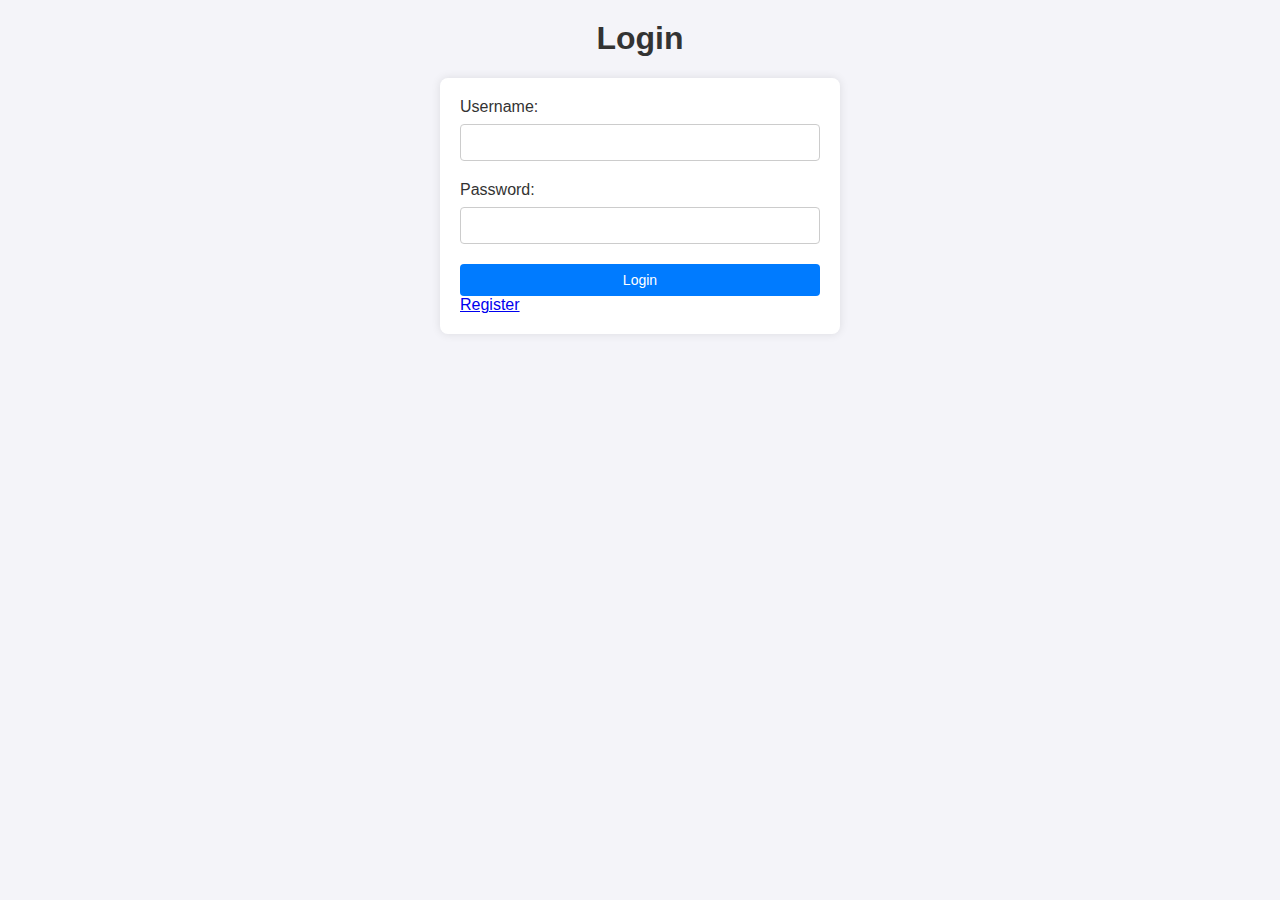
<file: web-front-end/pages/index.html>
<!DOCTYPE html>
<html lang="en">
<head>
    <meta charset="UTF-8">
    <meta name="viewport" content="width=device-width, initial-scale=1.0">
    <title>Login</title>
    <link rel="stylesheet" href="../styles/styles.css">
</head>
<body>
    <h1>Login</h1>
    <form id="login-form">
        <label for="username">Username:</label>
        <input type="text" id="username" name="username" required>
        <br>
        <label for="password">Password:</label>
        <input type="password" id="password" name="password" required>
        <br>
        <button type="submit">Login</button>

        <a href="./register.html" style="margin-top: 10px;">Register</a>
    </form>

    <script>
        document.getElementById('login-form').addEventListener('submit', async function(event) {
            event.preventDefault();
            const username = document.getElementById('username').value;
            const password = document.getElementById('password').value;
            const response = await fetch('http://127.0.0.1:4001/auth/login', {
                method: 'POST',
                headers: { 'Content-Type': 'application/json' },
                body: JSON.stringify({ username, password }),
                credentials:"include"
            });
            const result = await response.json();
            // handle response
            if (result.ok) {
                if (result.is_admin) {
                    window.location.href = './admin/dashboard.html';
                    return;
                }
                window.location.href = './profile.html';
            } else {
                alert(result.message);
            }
        });
    </script>
</body>
</html>
</file>
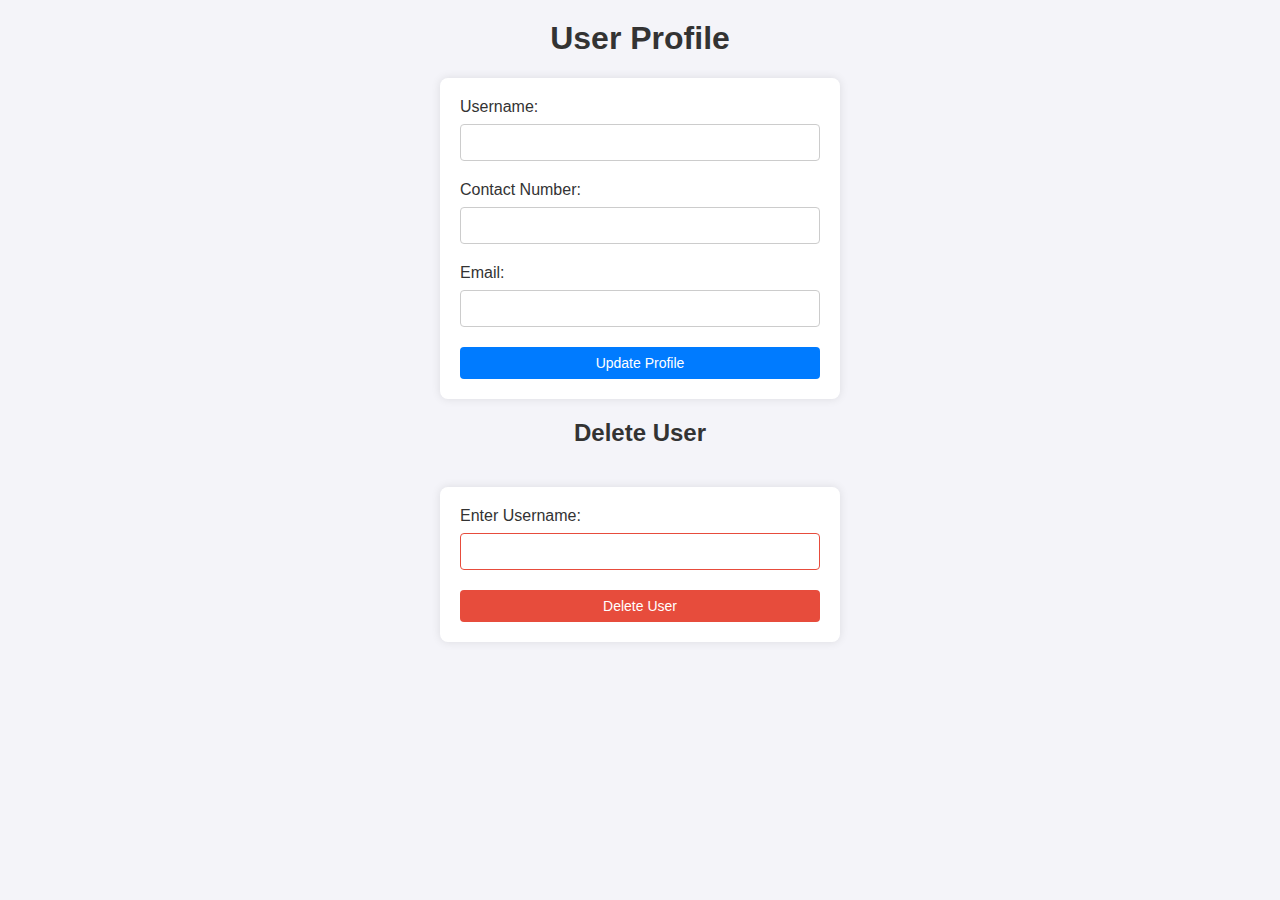
<file: web-front-end/pages/profile.html>
<!DOCTYPE html>
<html lang="en">

<head>
    <meta charset="UTF-8">
    <meta name="viewport" content="width=device-width, initial-scale=1.0">
    <title>Profile</title>
    <link rel="stylesheet" href="../styles/styles.css">
</head>

<body>
    <h1>User Profile</h1>
    <form id="profile-form">
        <label for="username">Username:</label>
        <input type="text" id="username" name="username" required>
        <br>
        <label for="contact_number">Contact Number:</label>
        <input type="tel" id="contact_number" name="contact_number" required>
        <br>
        <label for="email">Email:</label>
        <input type="email" id="email" name="email" required>
        <br>
        <button type="submit">Update Profile</button>
    </form>

    <h2>Delete User</h2>
    <form id="delete-user-form">
        <label for="other-username">Enter Username:</label>
        <input type="text" id="other-username" name="username" required>
        <br>
        <button type="submit">Delete User</button>
    </form>

    <script>
        async function loadUserProfile() {
            const response = await fetch('http://127.0.0.1:4001/auth/user',{
                credentials:"include"
            });
            const user = (await response.json())?.payload;
            if (!user) {
                alert('Failed to load user profile');
                window.location.href = './index.html';
                return
            }
            document.getElementById('username').value = user.username;
            document.getElementById('contact_number').value = user.contact_number;
            document.getElementById('email').value = user.email;
        }

        document.getElementById('profile-form').addEventListener('submit', async function (event) {
            event.preventDefault();
            const username = document.getElementById('username').value;
            const contact_number = document.getElementById('contact_number').value;
            const email = document.getElementById('email').value;
            const response = await fetch('http://127.0.0.1:4001/auth/user', {
                method: 'PUT',
                headers: { 'Content-Type': 'application/json' },
                body: JSON.stringify({ username, email, contact_number }),
                credentials: "include"

            });
            const result = await response.json();
            // handle response
            if (result.ok) {
                alert('Profile updated successfully');
                return;
            }else{
                alert(result.message);
            }
        });

        document.getElementById("delete-user-form").addEventListener("submit", async (event) => {
            event.preventDefault();
            const username = document.getElementById("other-username").value;
            
            const response = await fetch(`http://127.0.0.1:4001/auth/delete/user`, {
                method: 'DELETE',
                headers: {
                    "Content-Type": "application/json"
                },
                body: JSON.stringify({
                    username
                }),
                credentials: "include"
            });
            const result = await response.json();
            // handle response
            if (result.ok) {
                alert('User deleted successfully');
                return;
            }else{
                alert(result.message);
            }
                
        });

        loadUserProfile();
    </script>
</body>

</html>
</file>
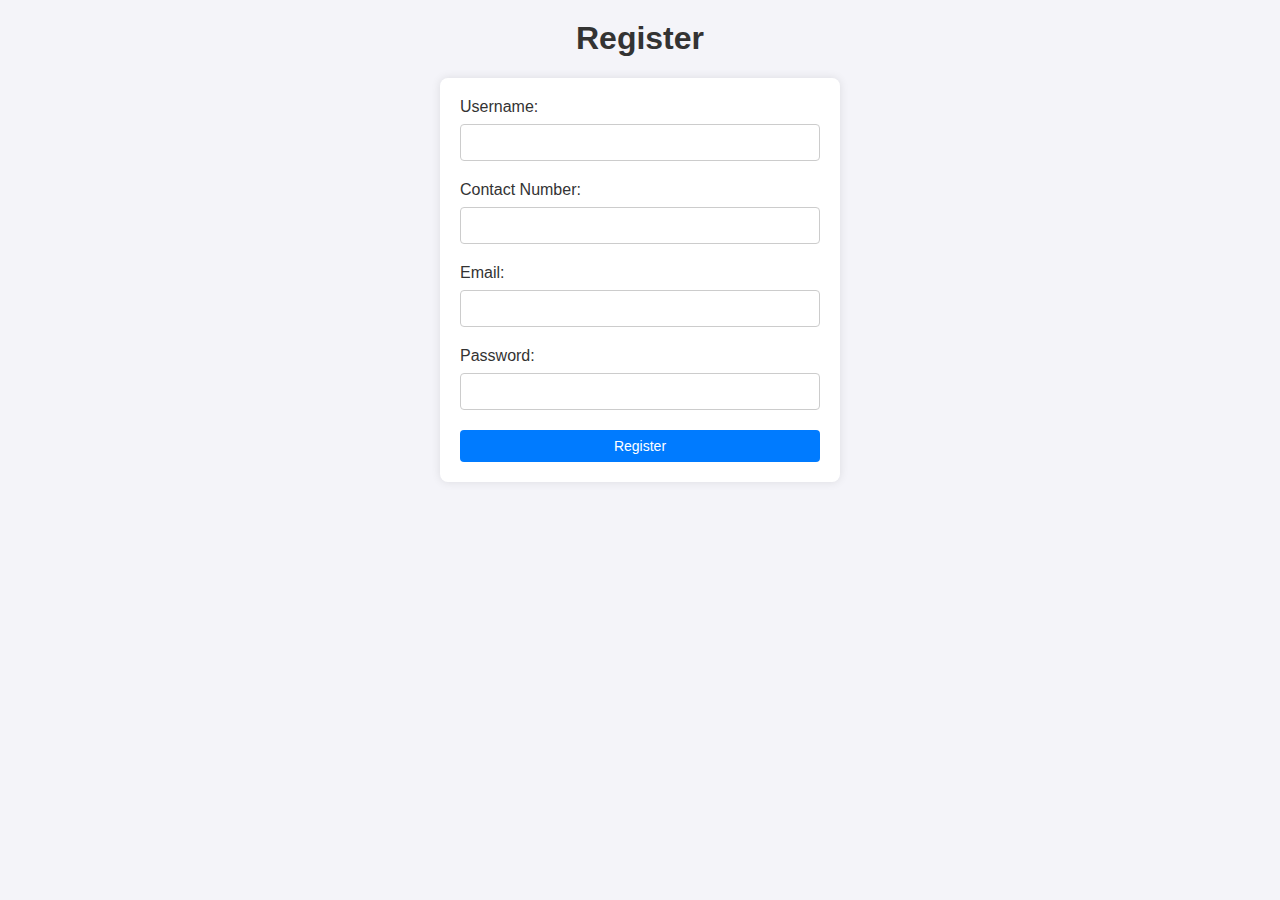
<file: web-front-end/pages/register.html>
<!DOCTYPE html>
<html lang="en">
<head>
    <meta charset="UTF-8">
    <meta name="viewport" content="width=device-width, initial-scale=1.0">
    <title>Register</title>
    <link rel="stylesheet" href="../styles/styles.css">
</head>
<body>
    <h1>Register</h1>
    <form id="register-form">
        <label for="username">Username:</label>
        <input type="text" id="username" name="username" required>
        <br>
        <label for="contact_number">Contact Number:</label>
        <input type="tel" id="contact_number" name="contact_number" required>
        <br>
        <label for="email">Email:</label>
        <input type="email" id="email" name="email" required>
        <br>
        <label for="password">Password:</label>
        <input type="password" id="password" name="password" required>
        <br>
        <button type="submit">Register</button>
    </form>

    <script>
        document.getElementById('register-form').addEventListener('submit', async function(event) {
            event.preventDefault();
            const username = document.getElementById('username').value;
            const contact_number = document.getElementById('contact_number').value;
            const email = document.getElementById('email').value;
            const password = document.getElementById('password').value;
            const response = await fetch('http://127.0.0.1:4001/auth/register', {
                method: 'POST',
                headers: { 'Content-Type': 'application/json' },
                body: JSON.stringify({ username, password, email, contact_number }),
                credentials:"include"

            });
            const result = await response.json();
            // handle response
            if (result.ok) {
                window.location.href = './index.html';
            } else {
                alert(result.message);
            }
        });
    </script>
</body>
</html>
</file>
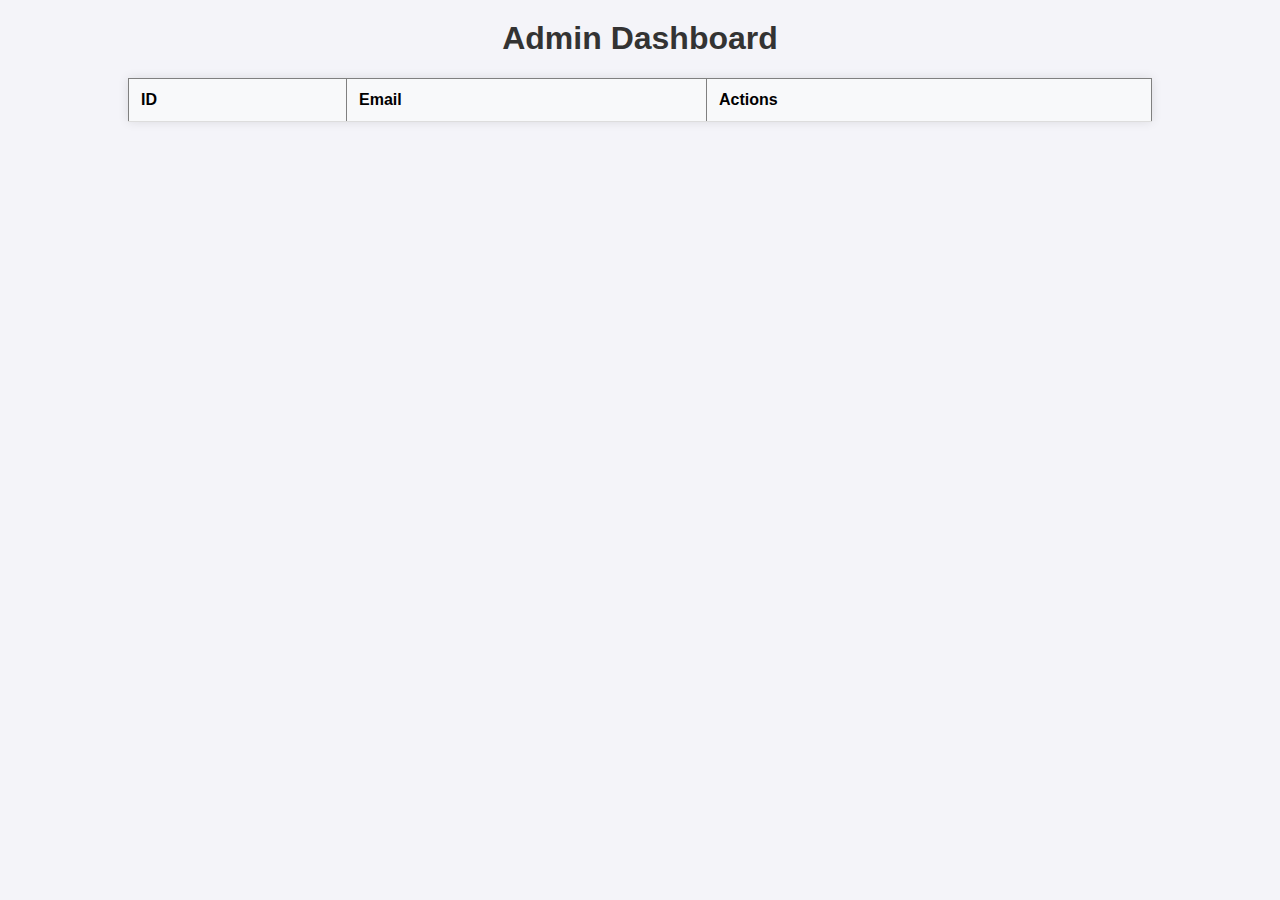
<file: web-front-end/pages/admin/dashboard.html>
<!DOCTYPE html>
<html lang="en">
<head>
    <meta charset="UTF-8">
    <meta name="viewport" content="width=device-width, initial-scale=1.0">
    <title>Admin Dashboard</title>
    <link rel="stylesheet" href="../../styles/styles.css">
</head>
<body>
    <h1>Admin Dashboard</h1>
    <table id="users-table" border="1">
        <thead>
            <tr>
                <th>ID</th>
                <th>Email</th>
                <th>Actions</th>
            </tr>
        </thead>
        <tbody>
            <!-- Users will be loaded here -->
        </tbody>
    </table>

    <script>
        async function loadUsers() {
            const response = await fetch('http://127.0.0.1:4001/admin/user',{
                credentials:"include"
            });
            const users = (await response.json())?.payload;
            if (!users) {
                alert('Failed to load users');
                window.location.href = '../index.html';
                return;
            }
            const tbody = document.getElementById('users-table').getElementsByTagName('tbody')[0];
            tbody.innerHTML = '';
            users.forEach(user => {
                const row = tbody.insertRow();
                row.insertCell(0).innerText = user.id;
                row.insertCell(1).innerText = user.email;
                const actionsCell = row.insertCell(2);
                const editButton = document.createElement('button');
                editButton.innerText = 'Edit';
                editButton.onclick = () => {
                    window.location.href = `./user.html?user_id=${user.id}`;
                };
                actionsCell.appendChild(editButton);
            });
        }

        loadUsers();
    </script>
</body>
</html>
</file>
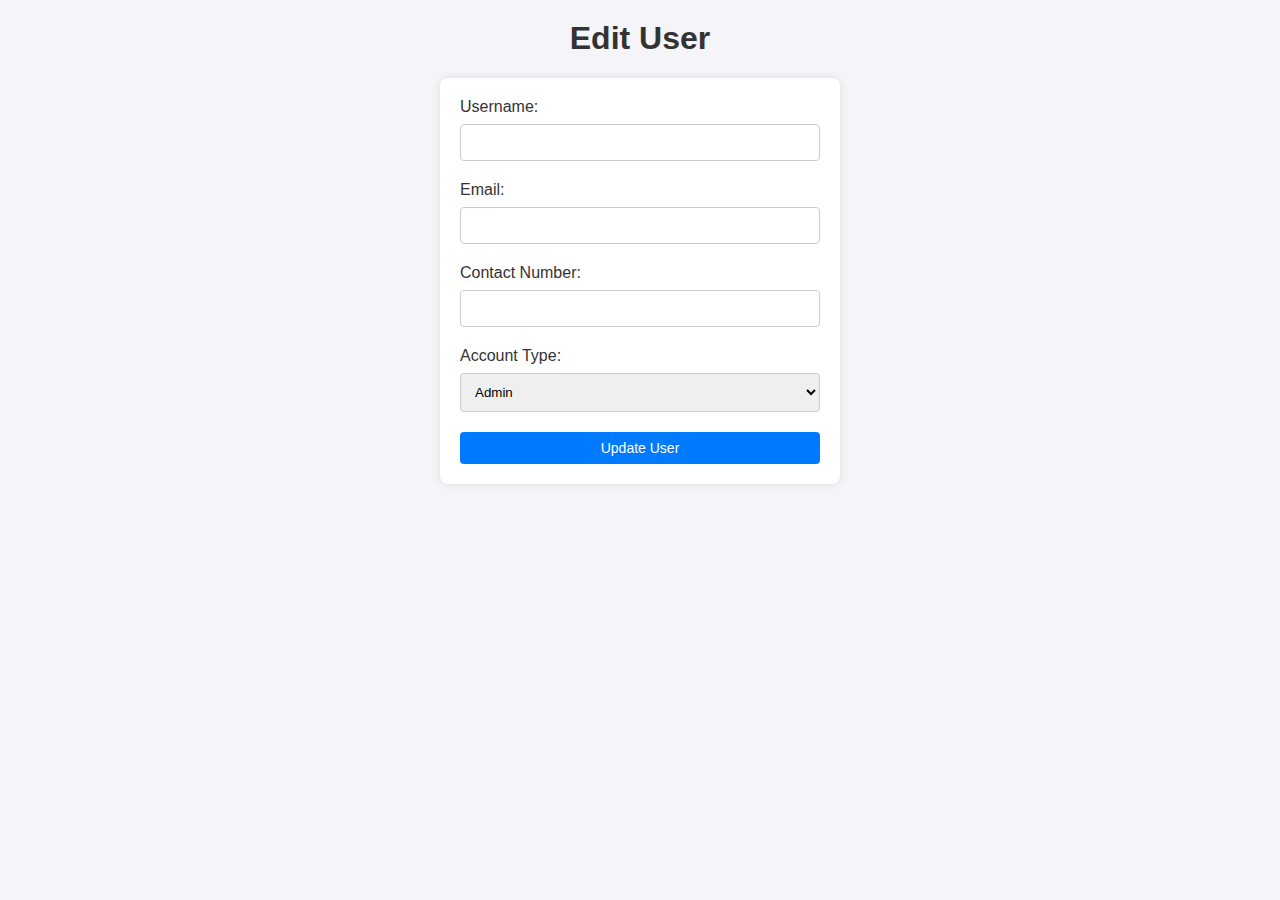
<file: web-front-end/pages/admin/user.html>
<!DOCTYPE html>
<html lang="en">
<head>
    <meta charset="UTF-8">
    <meta name="viewport" content="width=device-width, initial-scale=1.0">
    <title>Edit User</title>
    <link rel="stylesheet" href="../../styles/styles.css">
</head>
<body>
    <h1>Edit User </h1>
    <form id="user-form">
        <label for="username">Username:</label>
        <input type="text" id="username" name="username" required>
        <br>
        <label for="email">Email:</label>
        <input type="email" id="email" name="email" required>
        <br>
        <label for="contact_number">Contact Number:</label>
        <input type="tel" id="contact_number" name="contact_number" required>
        <br>
        <label for="account_type">Account Type:</label>
        <select id="account_type" name="account_type">
            <option value="admin">Admin</option>
            <option value="user">User</option>
        </select>

        <button type="submit">Update User</button>
    </form>

    <script>
        async function loadUser(userId) {
            const response = await fetch(`http://127.0.0.1:4001/admin/user/id/${userId}`,{
                credentials:"include"
            });
            const user = (await response.json())?.payload;
            if (!user) {
                alert('Failed to load user');
                window.location.href = './dashboard.html';
                return;
            }
            document.getElementById('username').value = user.username;
            document.getElementById('email').value = user.email;
            document.getElementById('contact_number').value = user.contact_number;
            document.getElementById('account_type').value = user.account_type;
        }

        document.getElementById('user-form').addEventListener('submit', async function(event) {
            event.preventDefault();
            const urlParams = new URLSearchParams(window.location.search);
            const userId = urlParams.get('user_id');
            const username = document.getElementById('username').value;
            const email = document.getElementById('email').value;
            const contact_number = document.getElementById('contact_number').value;
            const account_type = document.getElementById('account_type').value;
            const response = await fetch(`http://127.0.0.1:4001/admin/user/id/${userId}`, {
                method: 'PUT',
                headers: { 'Content-Type': 'application/json' },
                body: JSON.stringify({ username, email, contact_number, account_type }),
                credentials:"include"

            });
            const result = await response.json();
            if (result.ok) {
                alert('User updated successfully');
                return;
            }else{
                alert('User update failed');
            }
            // handle response
        });

    </script>
</body>
</html>
</file>
<file: web-front-end/styles/styles.css>
body {
    font-family: Arial, sans-serif;
    margin: 0;
    padding: 0;
    background-color: #f4f4f9;
}

h1 {
    text-align: center;
    color: #333;
    margin-top: 20px;
}

h2 {
    text-align: center;
    color: #333;
    margin-top: 20px;
    margin-bottom: 0%;
}

form {
    max-width: 400px;
    margin: 20px auto;
    padding: 20px;
    background-color: #fff;
    border-radius: 8px;
    box-shadow: 0 0 10px rgba(0, 0, 0, 0.1);
}

label {
    display: block;
    margin-bottom: 8px;
    color: #333;
}

input[type="text"],
input[type="email"],
input[type="tel"],
input[type="password"] {
    width: 100%;
    padding: 10px;
    margin-bottom: 20px;
    border: 1px solid #ccc;
    border-radius: 4px;
}

select {
    width: 100%;
    padding: 10px;
    margin-bottom: 20px;
    border: 1px solid #ccc;
    border-radius: 4px;
}

button {
    width: 100%;
    padding: 10px;
    background-color: #28a745;
    color: #fff;
    border: none;
    border-radius: 4px;
    cursor: pointer;
    font-size: 16px;
}

button:hover {
    background-color: #218838;
}

form#delete-user-form button {
    background-color: #e74c3c;
}

form#delete-user-form button:hover {
    background-color: #c0392b;
}

form#delete-user-form {
    margin-top: 40px;
}

form#delete-user-form input[type="text"] {
    border-color: #e74c3c;
}

table {
    width: 80%;
    margin: 20px auto;
    border-collapse: collapse;
    background-color: #fff;
    box-shadow: 0 0 10px rgba(0, 0, 0, 0.1);
}

th, td {
    padding: 12px;
    text-align: left;
    border-bottom: 1px solid #ddd;
}

th {
    background-color: #f8f9fa;
}

tr:hover {
    background-color: #f1f1f1;
}

button {
    padding: 8px 12px;
    background-color: #007bff;
    color: #fff;
    border: none;
    border-radius: 4px;
    cursor: pointer;
    font-size: 14px;
}

button:hover {
    background-color: #0056b3;
}


* {
    box-sizing: border-box;
}
</file>
